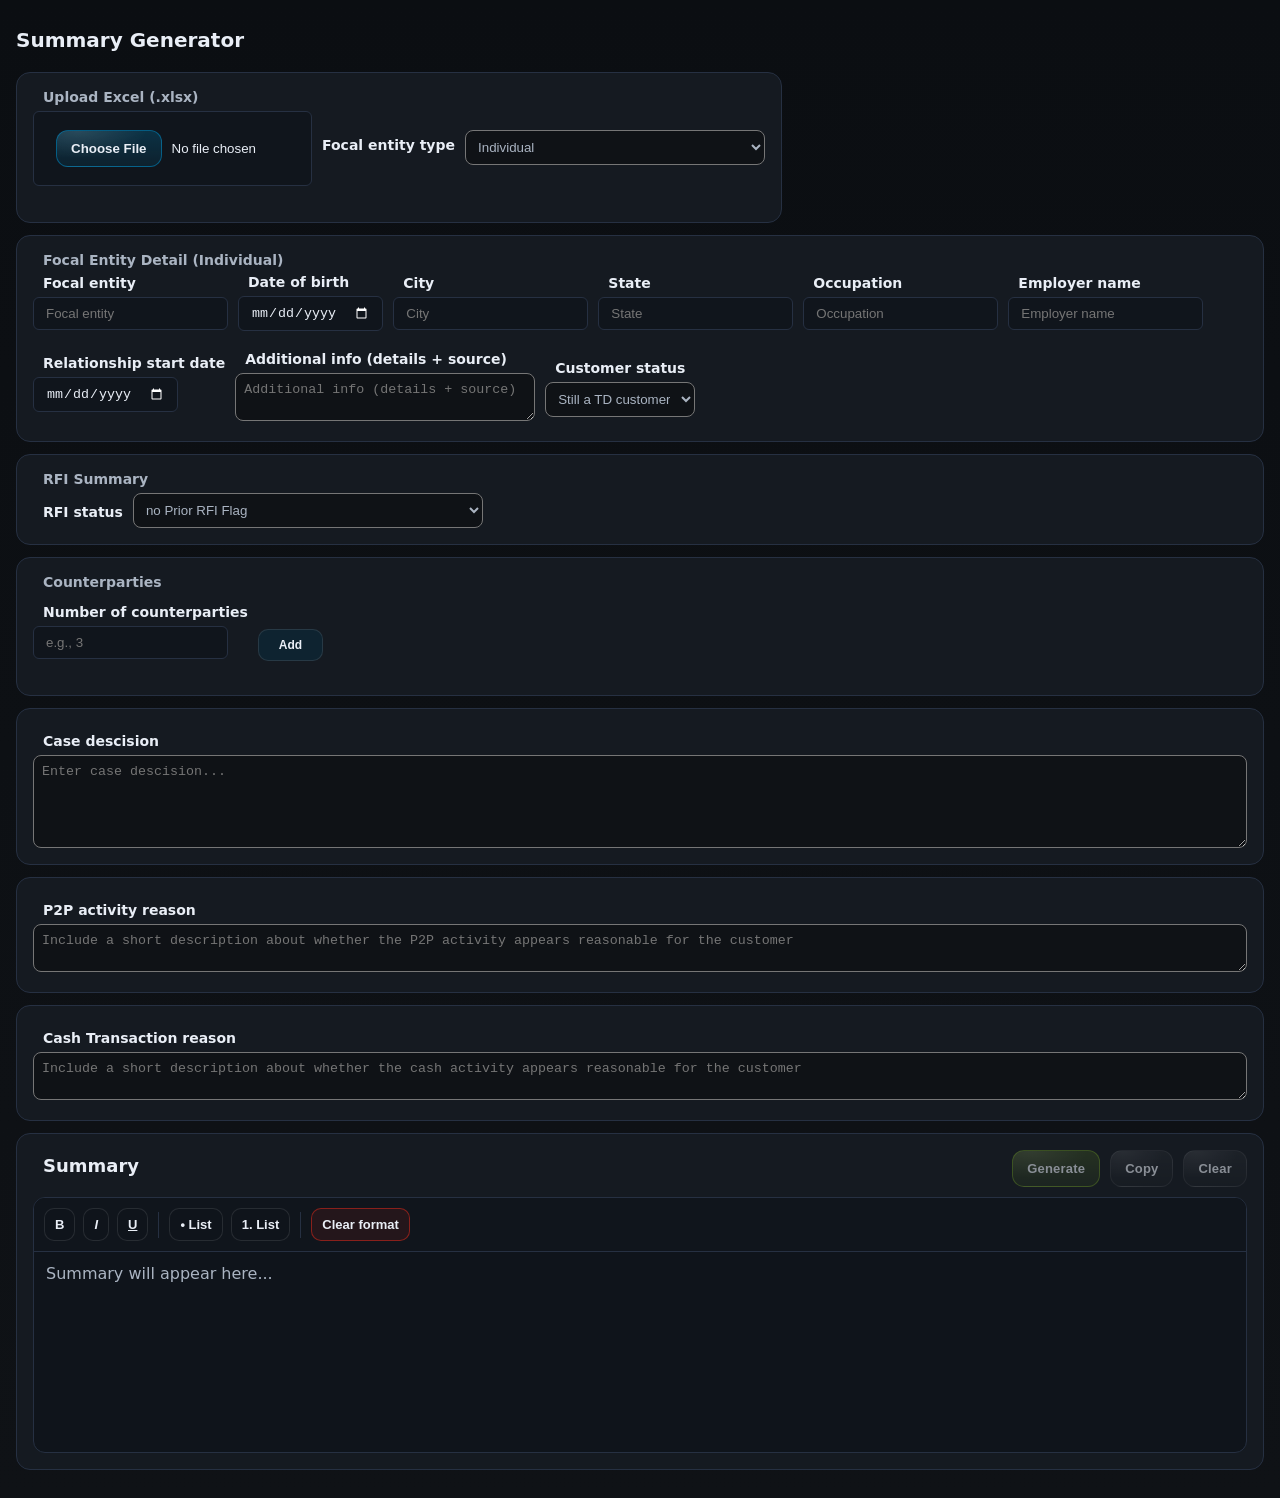
<file: index.html>
<!doctype html>
<html lang="en">
  <head>
    <meta charset="utf-8" />
    <meta name="viewport" content="width=device-width,initial-scale=1" />
    <title>Transactions Summarizer</title>
    <link rel="stylesheet" href="styles.css" />
  </head>
  <body>
    <main class="app">
      <header class="head">
        <h1>Summary Generator</h1>
      </header>
      <section class="card" style="width: fit-content; display: flex">
        <div>
          <label class="label">Upload Excel (.xlsx)</label
          ><input id="file" type="file" accept=".xlsx,.xlsm,.xlsb,.xls" />
          <div id="status" class="status" aria-live="polite"></div>
        </div>
        <div class="flex">
          <label class="label" for="focalType">Focal entity type</label>
          <select id="focalType" style="width: 300px">
            <option value="individual" selected>Individual</option>
            <option value="entity">Entity</option>
          </select>
        </div>
      </section>

      <section class="card" id="focal-individual-form">
        <div class="row">
          <div>
            <label class="label">Focal Entity Detail (Individual)</label>
          </div>
        </div>
        <div class="flex">
          <div>
            <label class="label" for="ind_focalName">Focal entity</label>
            <input id="ind_focalName" type="text" placeholder="Focal entity" />
          </div>
          <div>
            <label class="label" for="ind_dob">Date of birth</label>
            <input id="ind_dob" type="date" placeholder="Date of birth" />
          </div>
          <div>
            <label class="label" for="ind_city">City</label>
            <input id="ind_city" type="text" placeholder="City" />
          </div>
          <div>
            <label class="label" for="ind_state">State</label>
            <input id="ind_state" type="text" placeholder="State" />
          </div>
          <div>
            <label class="label" for="ind_occupation">Occupation</label>
            <input id="ind_occupation" type="text" placeholder="Occupation" />
          </div>
          <div>
            <label class="label" for="ind_employer">Employer name</label>
            <input id="ind_employer" type="text" placeholder="Employer name" />
          </div>
          <div>
            <label class="label" for="ind_relationshipStart"
              >Relationship start date</label
            >
            <input
              id="ind_relationshipStart"
              type="date"
              placeholder="Relationship start date"
            />
          </div>
          <div>
            <label class="label" for="ind_addlInfo"
              >Additional info (details + source)</label
            >
            <textarea
              id="ind_addlInfo"
              type="text"
              placeholder="Additional info (details + source)"
            ></textarea>
          </div>
          <div>
            <label class="label" for="ind_customerStatus"
              >Customer status</label
            >
            <select id="ind_customerStatus">
              <option value="active" selected>Still a TD customer</option>
              <option value="inactive">No longer a TD customer</option>
            </select>
          </div>
          <div class="row">
            <div id="ind_inactive_fields">
              <div>
                <label class="label" for="ind_endDate"
                  >No longer customer as of (date)</label
                >
                <input
                  id="ind_endDate"
                  type="date"
                  placeholder="No longer customer as of (date)"
                />
              </div>

              <div>
                <label class="label" for="ind_reason"
                  >Reason for no longer being a customer</label
                >
                <input
                  id="ind_reason"
                  type="text"
                  placeholder="Reason for no longer being a customer"
                />
              </div>
            </div>
          </div>
        </div>
      </section>
      <section class="card hidden" id="focal-entity-form">
        <div class="row">
          <div><label class="label">Focal Entity Detail (Entity)</label></div>
        </div>
        <div class="flex">
          <div>
            <label class="label" for="ent_focalName">Focal entity</label>
            <input id="ent_focalName" type="text" placeholder="Focal entity" />
          </div>
          <div>
            <label class="label" for="ent_incorpDate"
              >Date of incorporation</label
            >
            <input
              id="ent_incorpDate"
              type="date"
              placeholder="Date of incorporation"
            />
          </div>
          <div>
            <label class="label" for="ent_city">City</label>
            <input id="ent_city" type="text" placeholder="City" />
          </div>
          <div>
            <label class="label" for="ent_state">State</label>
            <input id="ent_state" type="text" placeholder="State" />
          </div>
          <div>
            <label class="label" for="ent_relationshipStart"
              >Relationship start date</label
            >
            <input
              id="ent_relationshipStart"
              type="date"
              placeholder="Relationship start date"
            />
          </div>
          <div>
            <label class="label" for="ent_natureBusiness"
              >Nature of business</label
            >
            <input
              id="ent_natureBusiness"
              type="text"
              placeholder="Nature of business"
            />
          </div>
          <div>
            <label class="label" for="ent_naics">NAICS code</label>
            <input id="ent_naics" type="text" placeholder="NAICS code" />
          </div>
          <div>
            <label class="label" for="ent_addlInfo"
              >Additional info (details + source)</label
            >
            <input
              id="ent_addlInfo"
              type="text"
              placeholder="Additional info (details + source)"
            />
          </div>
          <div>
            <label class="label" for="ent_relatedParty">Related party</label>
            <input
              id="ent_relatedParty"
              type="text"
              placeholder="Related party"
            />
          </div>
          <div>
            <label class="label" for="ent_reason"
              >Reason for no longer being a customer</label
            >
            <input
              id="ent_reason"
              type="text"
              placeholder="Reason for no longer being a customer"
            />
          </div>
        </div>
      </section>
      <section class="card">
        <div class="row">
          <div>
            <label class="label">RFI Summary</label>
            <div class="flex">
              <label class="label" for="rfi_status" style="margin-top: 8px"
                >RFI status</label
              >
              <select id="rfi_status">
                <option value="no_prior_rfi_flag" selected>
                  no Prior RFI Flag
                </option>
                <option value="prior_rfi_flag_present">
                  If Prior RFI Flag is present
                </option>
                <option value="lookback_submitted_no_response">
                  If Lookback RFI submitted, but no response received
                </option>
                <option value="lookback_submitted_response_received">
                  If Lookback RFI submitted, and Response Received
                </option>
              </select>
            </div>
          </div>
        </div>
        <div
          id="rfi_fields_prior"
          class="rfi-fields hidden"
          style="margin-top: 10px"
        >
          <div class="flex">
            <div>
              <label class="label" for="rfi_count">RFI count</label>
              <input
                id="rfi_count"
                type="number"
                min="0"
                step="1"
                placeholder="e.g., 2"
              />
            </div>
            <div>
              <label class="label" for="rfi_submitted_date"
                >RFI submitted date</label
              >
              <input id="rfi_submitted_date" type="date" />
            </div>
            <div>
              <label class="label" for="rfi_questions_summary"
                >Summary of questions</label
              >
              <textarea
                id="rfi_questions_summary"
                rows="3"
                placeholder="Summary of questions"
              ></textarea>
            </div>
            <div>
              <label class="label" for="rfi_response_detail"
                >RFI response detail</label
              >
              <textarea
                id="rfi_response_detail"
                rows="3"
                placeholder="Enter response details"
              ></textarea>
            </div>
          </div>
        </div>
        <div
          id="rfi_fields_lookback_noresp"
          class="rfi-fields hidden"
          style="margin-top: 10px"
        >
          <div class="flex">
            <div>
              <label class="label" for="rfi_lookback_submitted_date"
                >Date submitted</label
              >
              <input id="rfi_lookback_submitted_date" type="date" />
            </div>
            <div>
              <label class="label" for="rfi_lookback_purpose"
                >Purpose for RFI</label
              >
              <textarea
                id="rfi_lookback_purpose"
                rows="3"
                placeholder="Purpose for RFI"
              ></textarea>
            </div>
            <div>
              <label class="label" for="rfi_todays_date">Today's date</label>
              <input id="rfi_todays_date" type="date" />
            </div>
          </div>
        </div>

        <div
          id="rfi_fields_lookback_resp"
          class="rfi-fields hidden"
          style="margin-top: 10px"
        >
          <div class="flex">
            <div>
              <label class="label" for="rfi_response_summary"
                >Summary of RFI response</label
              >
              <textarea
                id="rfi_response_summary"
                rows="3"
                placeholder="Summarize the response"
              ></textarea>
            </div>
          </div>
        </div>
      </section>
      <!-- <section class="card">
        <div class="row">
          <div>
            <label class="label">Analyst Comments</label>
          </div>
        </div>

        <div class="rte">
          <div class="rteToolbar" role="toolbar" aria-label="Analysis toolbar">
            <button
              class="iconBtn"
              type="button"
              data-target="analysisEditor"
              data-cmd="bold"
            >
              <b>B</b>
            </button>
            <button
              class="iconBtn"
              type="button"
              data-target="analysisEditor"
              data-cmd="italic"
            >
              <i>I</i>
            </button>
            <button
              class="iconBtn"
              type="button"
              data-target="analysisEditor"
              data-cmd="underline"
            >
              <u>U</u>
            </button>
            <span class="sep"></span>
            <button
              class="iconBtn"
              type="button"
              data-target="analysisEditor"
              data-cmd="insertUnorderedList"
            >
              • List
            </button>
            <button
              class="iconBtn"
              type="button"
              data-target="analysisEditor"
              data-cmd="insertOrderedList"
            >
              1. List
            </button>
            <span class="sep"></span>
            <button
              class="iconBtn"
              type="button"
              data-target="analysisEditor"
              data-cmd="undo"
            >
              Undo
            </button>
            <button
              class="iconBtn"
              type="button"
              data-target="analysisEditor"
              data-cmd="redo"
            >
              Redo
            </button>
            <span class="sep"></span>
            <button
              class="iconBtn danger"
              type="button"
              data-target="analysisEditor"
              data-action="clearFormat"
            >
              Clear format
            </button>
          </div>

          <div
            id="analysisEditor"
            class="rteEditor placeholder"
            contenteditable="true"
            spellcheck="true"
            data-placeholder="Write your analysis points here..."
          ></div>
        </div>
      </section> -->
      <section class="card" id="counterparty-card">
        <div class="row" style="width: 100%; display: block">
          <div>
            <label class="label">Counterparties</label>
            <div class="flex" style="gap: 10px; align-items: center">
              <div>
                <label
                  class="label"
                  for="counterparty_count"
                  style="margin-top: 8px"
                  >Number of counterparties</label
                >
                <input
                  id="counterparty_count"
                  type="number"
                  min="0"
                  step="1"
                  placeholder="e.g., 3"
                />
              </div>

              <button id="counterparty_add_btn" type="button">Add</button>
            </div>
          </div>
          <div class="flex" style="width: 100%">
            <div id="counterparty_fields" style="margin-top: 10px"></div>
          </div>
        </div>
      </section>
      <section class="card" id="">
        <div class="row" style="width: 100%; display: block">
          <div>
            <!-- <label class="label">Case descision</label> -->
         <div class="flex" style="gap: 0px; align-items: center; width: 100%;">
          <label
                  class="label"
                  for="caseDecision"
                  style="margin-top: 8px"
                  >Case descision</label>
        <textarea
          id="caseDecision"
          name="caseDecision"
          rows="5"
          style="width: 100%;"
          placeholder="Enter case descision..."
        ></textarea>
      </div>
          </div>
        </div>
      </section>
      <section class="card" id="p2p-card">
        <div class="row" style="width: 100%; display: block">
          <div>
            <!-- <label class="label">P2P Transaction Analysis:</label> -->
            <div class="flex" style="gap: 10px; align-items: center; width: 100%;">
              <div   style="width: 100%;">
                <label
                  class="label"
                  for="p2p_desc"
                  style="margin-top: 8px"
                  >P2P activity reason</label>
                <textarea
                style="width: 100%;"
                  id="p2p_desc"
                  type="text"
                  placeholder="Include a short description about whether the P2P activity appears reasonable for the customer"
                ></textarea>
            </div>
          </div>
        </div>
      </section>
<section class="card" id="cash-card">
        <div class="row" style="width: 100%; display: block">
          <!-- <div> -->
            <!-- <label class="label">P2P Transaction Analysis:</label> -->
            <div class="flex" style="gap: 10px; align-items: center; width: 100%;">
              <div   style="width: 100%;">
                <label
                  class="label"
                  for="cash_desc"
                  style="margin-top: 8px"
                  >Cash Transaction reason</label>
                <textarea
                style="width: 100%;"
                  id="cash_desc"
                  type="text"
                  placeholder="Include a short description about whether the cash activity appears reasonable for the customer"
                ></textarea>
            </div>
          </div>
        </div>
      </section>

      <section class="card">
        <div class="row">
          <div>
            <label class="label" id="summary">Summary </label>
          </div>
          <div class="rowBtns">
            <button id="btnGenerate" class="btn primary" disabled>
              Generate
            </button>
            <button id="btnCopy" class="btn" disabled>Copy</button>
            <button id="btnClear" class="btn" disabled>Clear</button>
          </div>
        </div>

        <div class="rte">
          <div class="rteToolbar" role="toolbar" aria-label="Summary toolbar">
            <button
              class="iconBtn"
              type="button"
              data-target="summaryEditor"
              data-cmd="bold"
            >
              <b>B</b>
            </button>
            <button
              class="iconBtn"
              type="button"
              data-target="summaryEditor"
              data-cmd="italic"
            >
              <i>I</i>
            </button>
            <button
              class="iconBtn"
              type="button"
              data-target="summaryEditor"
              data-cmd="underline"
            >
              <u>U</u>
            </button>
            <span class="sep"></span>
            <button
              class="iconBtn"
              type="button"
              data-target="summaryEditor"
              data-cmd="insertUnorderedList"
            >
              • List
            </button>
            <button
              class="iconBtn"
              type="button"
              data-target="summaryEditor"
              data-cmd="insertOrderedList"
            >
              1. List
            </button>
            <span class="sep"></span>
            <button
              class="iconBtn danger"
              type="button"
              data-target="summaryEditor"
              data-action="clearFormat"
            >
              Clear format
            </button>
          </div>

          <div
            id="summaryEditor"
            class="rteEditor placeholder"
            contenteditable="true"
            spellcheck="true"
            data-placeholder="Summary will appear here..."
          ></div>
        </div>
      </section>
    </main>

    <script src="https://cdn.sheetjs.com/xlsx-latest/package/dist/xlsx.full.min.js"></script>
    <script src="script.js"></script>
  </body>
</html>
</file>
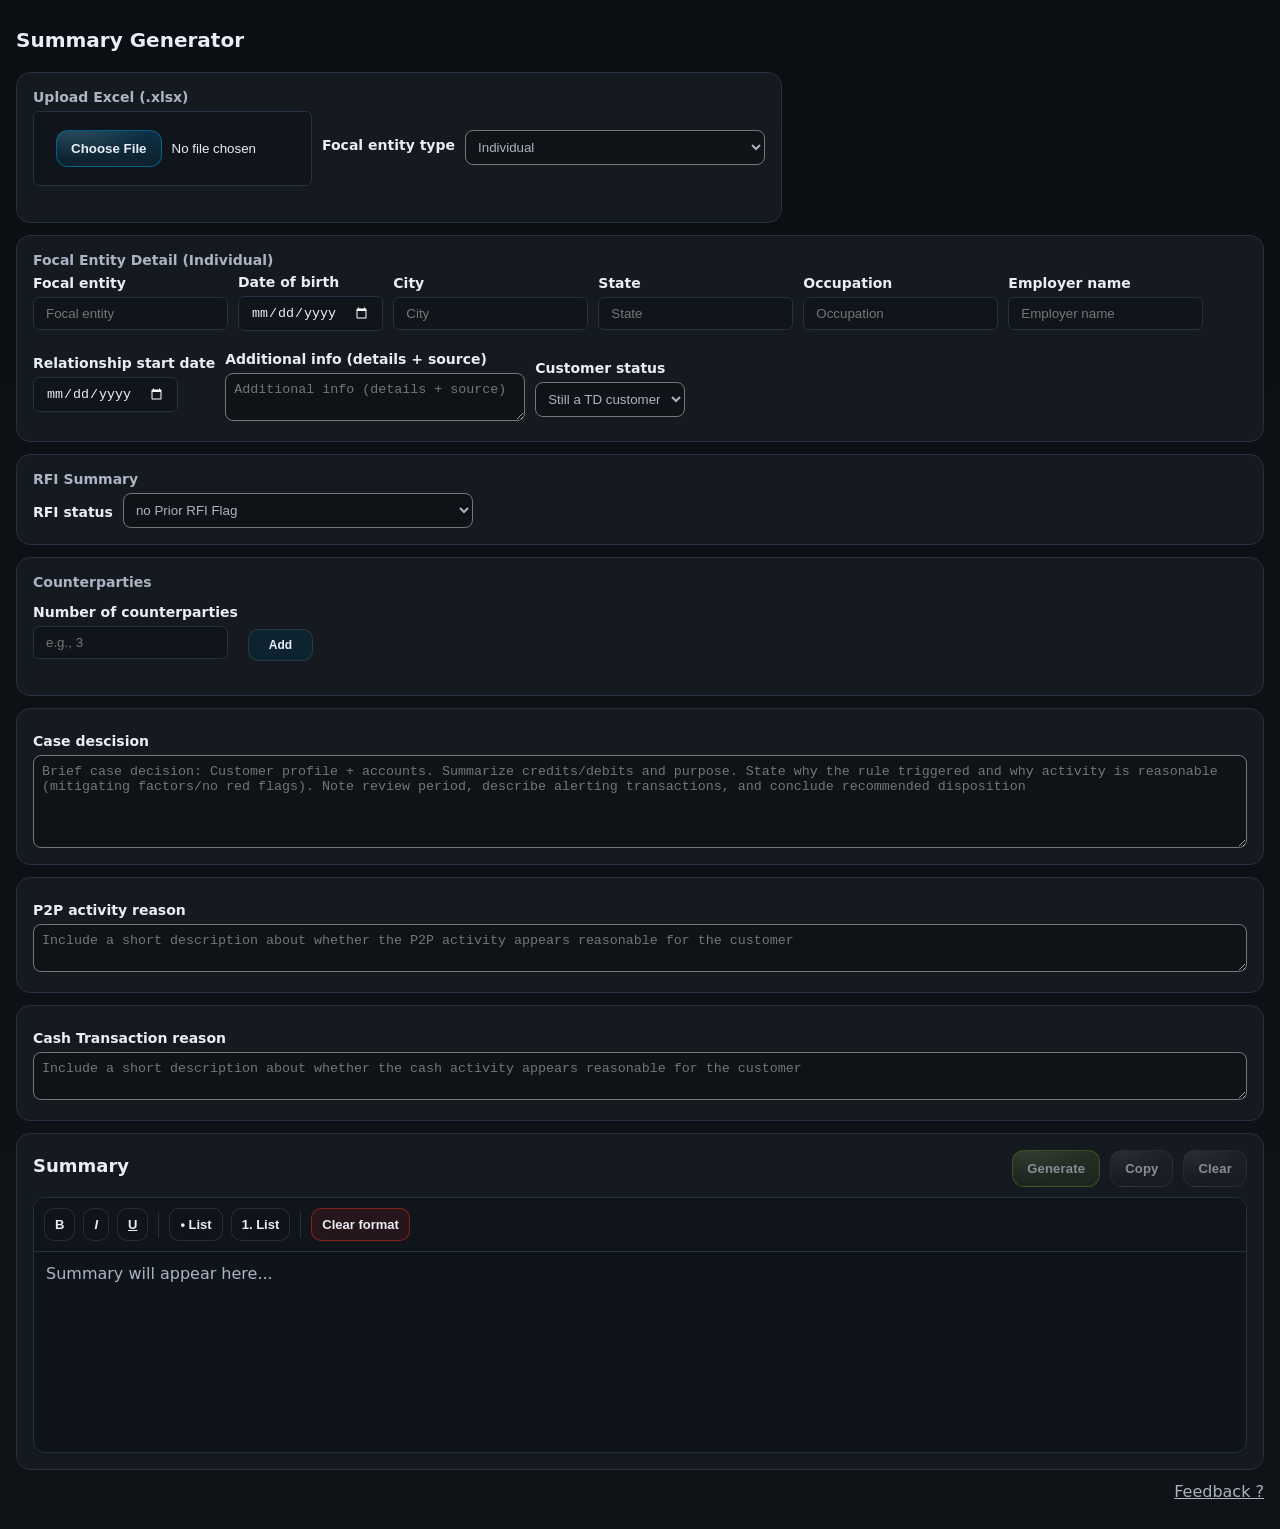
<file: summary.html>
<!doctype html>
<html lang="en">

<head>
  <meta charset="utf-8" />
  <meta name="viewport" content="width=device-width,initial-scale=1" />
  <title>Transactions Summarizer</title>
  <style>
    :root {
      --bg: #0f1216;
      --card: #151a21;
      --text: #e9eef6;
      --muted: #aab4c2;
      --line: #263042;
      --primary: #86bc25;
      --blue: #007cb0;
      --danger: #da291c;
    }

    * {
      box-sizing: border-box;
    }

    body {
      margin: 0;
      font-family:
        system-ui,
        -apple-system,
        Segoe UI,
        Roboto,
        Arial,
        sans-serif;
      background: linear-gradient(180deg, #0b0e12, var(--bg));
      color: var(--text);
    }

    .app {
      max-width: 100%;
      margin: 28px auto;
      padding: 0 16px;
    }

    .head {
      margin-bottom: 14px;
      display: flex;
      justify-content: space-between;
    }

    h1 {
      margin: 0 0 6px;
      font-size: 20px;
    }

    .sub {
      margin: 0;
      color: var(--muted);
      font-size: 13px;
    }

    .card {
      background: var(--card);
      border: 1px solid var(--line);
      border-radius: 14px;
      padding: 16px;
      margin: 12px 0;
    }

    .label {
      display: block;
      font-size: 14px;
      color: var(--muted);
      font-weight: 600;
      margin-bottom: 6px;
    }

    #summary {
      color: (var(--text));
      font-size: 18px;
      font-weight: 600;
    }

    .hint {
      font-size: 12px;
      color: var(--muted);
      margin-top: 6px;
    }

    .status {
      margin-top: 10px;
      font-size: 12px;
      color: var(--muted);
    }

    .status.ok {
      color: #cfe8b3;
    }

    .status.bad {
      color: #ffb3ad;
    }

    .row {
      display: flex;
      gap: 12px;
      justify-content: space-between;
      align-items: center;
      flex-wrap: wrap;
    }

    .rowBtns {
      display: flex;
      gap: 10px;
      align-items: center;
      flex-wrap: wrap;
    }

    input {
      background-color: #10151c;
      padding: 8px 12px;
      border-radius: 6px;
      border: 1px solid var(--line);
      color: var(--text);
      margin-bottom: 10px;
    }

    input:focus {
      background-color: #10151c;
      padding: 8px 12px;
      border-radius: 6px;
      border: 1px solid var(--line);
      color: var(--text);
    }

    .btn {
      appearance: none;
      border: 1px solid rgba(255, 255, 255, 0.1);
      background:
        radial-gradient(120% 140% at 20% 0%,
          rgba(255, 255, 255, 0.1),
          transparent 55%),
        linear-gradient(180deg,
          rgba(255, 255, 255, 0.06),
          rgba(255, 255, 255, 0.02));
      color: var(--text);
      padding: 10px 14px;
      border-radius: 12px;
      cursor: pointer;
      font-weight: 750;
      font-size: 13px;
      letter-spacing: 0.2px;
      box-shadow: 0 10px 24px rgba(0, 0, 0, 0.28);
      transition:
        transform 0.12s ease,
        box-shadow 0.18s ease,
        border-color 0.18s ease;
    }

    .btn:hover:not(:disabled) {
      border-color: rgba(255, 255, 255, 0.22);
      box-shadow: 0 14px 34px rgba(0, 0, 0, 0.34);
      transform: translateY(-1px);
    }

    .btn:active:not(:disabled) {
      transform: translateY(0px);
    }

    .btn:disabled {
      opacity: 0.55;
      cursor: not-allowed;
      box-shadow: none;
    }

    .btn.primary {
      border-color: rgba(134, 188, 37, 0.55);
      background:
        radial-gradient(120% 140% at 20% 0%,
          rgba(255, 255, 255, 0.12),
          transparent 55%),
        linear-gradient(180deg, rgba(134, 188, 37, 0.26), rgba(134, 188, 37, 0.12));
    }

    .btn.primary:hover:not(:disabled) {
      border-color: rgba(134, 188, 37, 0.85);
      box-shadow:
        0 14px 34px rgba(0, 0, 0, 0.34),
        0 0 0 6px rgba(134, 188, 37, 0.14);
    }

    /* Nice file button */
    input[type="file"]::file-selector-button {
      appearance: none;
      border: 1px solid rgba(0, 124, 176, 0.65);
      background:
        radial-gradient(120% 140% at 20% 0%,
          rgba(255, 255, 255, 0.12),
          transparent 55%),
        linear-gradient(180deg, rgba(0, 124, 176, 0.28), rgba(0, 124, 176, 0.12));
      color: var(--text);
      padding: 10px 14px;
      border-radius: 12px;
      cursor: pointer;
      font-weight: 750;
      margin: 10px;
      transition:
        transform 0.12s ease,
        box-shadow 0.18s ease,
        border-color 0.18s ease;
    }

    input[type="file"]::file-selector-button:hover {
      border-color: rgba(0, 124, 176, 0.95);
      box-shadow:
        0 12px 28px rgba(0, 0, 0, 0.3),
        0 0 0 6px rgba(0, 124, 176, 0.14);
      transform: translateY(-1px);
    }

    /* Rich text editor */
    .rte {
      border: 1px solid var(--line);
      border-radius: 12px;
      overflow: hidden;
      background: #0f141b;
      margin-top: 10px;
    }

    .rteToolbar {
      display: flex;
      flex-wrap: wrap;
      gap: 8px;
      align-items: center;
      padding: 10px;
      border-bottom: 1px solid var(--line);
      background: #10151c;
    }

    .iconBtn {
      border: 1px solid rgba(255, 255, 255, 0.1);
      background: #0f141b;
      color: var(--text);
      padding: 8px 10px;
      border-radius: 10px;
      cursor: pointer;
      font-weight: 800;
      font-size: 13px;
    }

    .iconBtn:hover {
      border-color: rgba(255, 255, 255, 0.22);
    }

    .iconBtn:active {
      transform: translateY(1px);
    }

    .iconBtn.danger {
      border-color: rgba(218, 41, 28, 0.55);
      background: rgba(218, 41, 28, 0.1);
    }

    .sep {
      width: 1px;
      height: 26px;
      background: var(--line);
      margin: 0 2px;
    }

    #analysisEditor {
      min-height: 100px;
    }

    .rteEditor {
      min-height: 200px;
      padding: 12px;
      outline: none;
      color: var(--text);
    }

    .rteEditor.placeholder:empty:before {
      content: attr(data-placeholder);
      color: var(--muted);
    }

    .flex {
      display: flex;
      align-items: center;
      gap: 10px;
      flex-wrap: wrap;
    }

    .flex .label {
      font-size: 14px;
      color: var(--text);
    }

    .flex select {
      background-color: var(--bg);
      border-radius: 8px;
      color: var(--muted);
      padding: 8px;
      width: 150px;
    }

    .hidden {
      display: none;
    }

    ::-webkit-calendar-picker-indicator {
      filter: invert(1);
      opacity: 1;
    }

    #rfi_status {
      width: 350px;
    }

    textarea {
      background-color: var(--bg);
      border-radius: 8px;
      color: var(--muted);
      padding: 8px;
      min-width: 300px;
    }

    #counterparty_fields {
      gap: 12px;
      width: 100%;
      align-items: start;
      margin-top: 10px;
    }

    .cpcard {
      display: flex;
      gap: 20px;
      background: var(--bg);
      border: 1px solid var(--line);
      border-radius: 14px;
      align-items: center;
      padding: 16px;
      margin: 12px 0;
    }

    .cp-card {
      border: 1px solid #ddd;
      border-radius: 8px;
      padding: 12px;
      display: grid;
      grid-template-columns: repeat(auto-fit, minmax(320px, 1fr));
    }

    .cp-card label {
      display: block;
      margin-top: 10px;
    }

    .cp-card input {
      width: 100%;
    }

    #counterparty_add_btn {
      border: 1px solid rgba(255, 255, 255, 0.1);
      background: #0e2330;
      color: var(--text);
      padding: 8px 20px;
      border-radius: 10px;
      cursor: pointer;
      font-weight: 800;
      font-size: 12px;
      margin-top: 24px;
    }

    #feedbackLink {
      color: var(--muted);
      text-align: right;
      width: 100%;
    }
  </style>
</head>

<body>
  <main class="app">
    <header class="head">
      <h1>Summary Generator</h1>
    </header>
    <section class="card" style="width: fit-content; display: flex">
      <div>
        <label class="label">Upload Excel (.xlsx)</label><input id="file" type="file" accept=".xlsx,.xlsm,.xlsb,.xls" />
        <div id="status" class="status" aria-live="polite"></div>
      </div>
      <div class="flex" style="margin-left: 10px;">
        <label class="label" for="focalType">Focal entity type</label>
        <select id="focalType" style="width: 300px">
          <option value="individual" selected>Individual</option>
          <option value="entity">Entity</option>
        </select>
      </div>
    </section>
    <section class="card" id="focal-individual-form">
      <div class="row">
        <div>
          <label class="label">Focal Entity Detail (Individual)</label>
        </div>
      </div>
      <div class="flex">
        <div>
          <label class="label" for="ind_focalName">Focal entity</label>
          <input id="ind_focalName" type="text" placeholder="Focal entity" />
        </div>
        <div>
          <label class="label" for="ind_dob">Date of birth</label>
          <input id="ind_dob" type="date" placeholder="Date of birth" />
        </div>
        <div>
          <label class="label" for="ind_city">City</label>
          <input id="ind_city" type="text" placeholder="City" />
        </div>
        <div>
          <label class="label" for="ind_state">State</label>
          <input id="ind_state" type="text" placeholder="State" />
        </div>
        <div>
          <label class="label" for="ind_occupation">Occupation</label>
          <input id="ind_occupation" type="text" placeholder="Occupation" />
        </div>
        <div>
          <label class="label" for="ind_employer">Employer name</label>
          <input id="ind_employer" type="text" placeholder="Employer name" />
        </div>
        <div>
          <label class="label" for="ind_relationshipStart">Relationship start date</label>
          <input id="ind_relationshipStart" type="date" placeholder="Relationship start date" />
        </div>
        <div>
          <label class="label" for="ind_addlInfo">Additional info (details + source)</label>
          <textarea id="ind_addlInfo" type="text" placeholder="Additional info (details + source)"></textarea>
        </div>
        <div>
          <label class="label" for="ind_customerStatus">Customer status</label>
          <select id="ind_customerStatus">
            <option value="active" selected>Still a TD customer</option>
            <option value="inactive">No longer a TD customer</option>
          </select>
        </div>
        <div class="row">
          <div id="ind_inactive_fields">
            <div>
              <label class="label" for="ind_endDate">No longer customer as of (date)</label>
              <input id="ind_endDate" type="date" placeholder="No longer customer as of (date)" />
            </div>

            <div>
              <label class="label" for="ind_reason">Reason for no longer being a customer</label>
              <input id="ind_reason" type="text" placeholder="Reason for no longer being a customer" />
            </div>
          </div>
        </div>
      </div>
    </section>
    <section class="card hidden" id="focal-entity-form">
      <div class="row">
        <div><label class="label">Focal Entity Detail (Entity)</label></div>
      </div>
      <div class="flex">
        <div>
          <label class="label" for="ent_focalName">Focal entity</label>
          <input id="ent_focalName" type="text" placeholder="Focal entity" />
        </div>
        <div>
          <label class="label" for="ent_incorpDate">Date of incorporation</label>
          <input id="ent_incorpDate" type="date" placeholder="Date of incorporation" />
        </div>
        <div>
          <label class="label" for="ent_city">City</label>
          <input id="ent_city" type="text" placeholder="City" />
        </div>
        <div>
          <label class="label" for="ent_state">State</label>
          <input id="ent_state" type="text" placeholder="State" />
        </div>
        <div>
          <label class="label" for="ent_relationshipStart">Relationship start date</label>
          <input id="ent_relationshipStart" type="date" placeholder="Relationship start date" />
        </div>
        <div>
          <label class="label" for="ent_natureBusiness">Nature of business</label>
          <input id="ent_natureBusiness" type="text" placeholder="Nature of business" />
        </div>
        <div>
          <label class="label" for="ent_naics">NAICS code</label>
          <input id="ent_naics" type="text" placeholder="NAICS code" />
        </div>
        <div>
          <label class="label" for="ent_addlInfo">Additional info (details + source)</label>
          <input id="ent_addlInfo" type="text" placeholder="Additional info (details + source)" />
        </div>
        <div>
          <label class="label" for="ent_relatedParty">Related party</label>
          <input id="ent_relatedParty" type="text" placeholder="Related party" />
        </div>
        <div>
          <label class="label" for="ent_reason">Reason for no longer being a customer</label>
          <input id="ent_reason" type="text" placeholder="Reason for no longer being a customer" />
        </div>
      </div>
    </section>
    <section class="card">
      <div class="row">
        <div>
          <label class="label">RFI Summary</label>
          <div class="flex">
            <label class="label" for="rfi_status" style="margin-top: 8px">RFI status</label>
            <select id="rfi_status">
              <option value="no_prior_rfi_flag" selected>
                no Prior RFI Flag
              </option>
              <option value="prior_rfi_flag_present">
                If Prior RFI Flag is present
              </option>
              <option value="lookback_submitted_no_response">
                If Lookback RFI submitted, but no response received
              </option>
              <option value="lookback_submitted_response_received">
                If Lookback RFI submitted, and Response Received
              </option>
            </select>
          </div>
        </div>
      </div>
      <div id="rfi_fields_prior" class="rfi-fields hidden" style="margin-top: 10px">
        <div class="flex">
          <div>
            <label class="label" for="rfi_count">RFI count</label>
            <input id="rfi_count" type="number" min="0" step="1" placeholder="e.g., 2" />
          </div>
          <div>
            <label class="label" for="rfi_submitted_date">RFI submitted date</label>
            <input id="rfi_submitted_date" type="date" />
          </div>
          <div>
            <label class="label" for="rfi_questions_summary">Summary of questions</label>
            <textarea id="rfi_questions_summary" rows="3" placeholder="Summary of questions"></textarea>
          </div>
          <div>
            <label class="label" for="rfi_response_detail">RFI response detail</label>
            <textarea id="rfi_response_detail" rows="3" placeholder="Enter response details"></textarea>
          </div>
        </div>
      </div>
      <div id="rfi_fields_lookback_noresp" class="rfi-fields hidden" style="margin-top: 10px">
        <div class="flex">
          <div>
            <label class="label" for="rfi_lookback_submitted_date">Date submitted</label>
            <input id="rfi_lookback_submitted_date" type="date" />
          </div>
          <div>
            <label class="label" for="rfi_lookback_purpose">Purpose for RFI</label>
            <textarea id="rfi_lookback_purpose" rows="3" placeholder="Purpose for RFI"></textarea>
          </div>
          <div>
            <label class="label" for="rfi_todays_date">Today's date</label>
            <input id="rfi_todays_date" type="date" />
          </div>
        </div>
      </div>

      <div id="rfi_fields_lookback_resp" class="rfi-fields hidden" style="margin-top: 10px">
        <div class="flex">
          <div>
            <label class="label" for="rfi_response_summary">Summary of RFI response</label>
            <textarea id="rfi_response_summary" rows="3" placeholder="Summarize the response"></textarea>
          </div>
        </div>
      </div>
    </section>

    <section class="card" id="counterparty-card">
      <div class="row" style="width: 100%; display: block">
        <div>
          <label class="label">Counterparties</label>
          <div class="flex" style="gap: 10px; align-items: center">
            <div>
              <label class="label" for="counterparty_count" style="margin-top: 8px">Number of counterparties</label>
              <input id="counterparty_count" type="number" min="0" step="1" placeholder="e.g., 3" />
            </div>

            <button id="counterparty_add_btn" type="button">Add</button>
          </div>
        </div>
        <div class="flex" style="width: 100%">
          <div id="counterparty_fields" style="margin-top: 10px"></div>
        </div>
      </div>
    </section>
    <section class="card" id="">
      <div class="row" style="width: 100%; display: block">
        <!-- <label class="label">Case descision</label> -->
        <div class="flex" style="gap: 0px; align-items: center; width: 100%;">
          <label class="label" for="caseDecision" style="margin-top: 8px">Case descision</label>
          <textarea id="caseDecision" name="caseDecision" rows="5" style="width: 100%;"
            placeholder="Brief case decision: Customer profile + accounts. Summarize credits/debits and purpose. State why the rule triggered and why activity is reasonable (mitigating factors/no red flags). Note review period, describe alerting transactions, and conclude recommended disposition"></textarea>
        </div>
      </div>
    </section>
    <section class="card" id="p2p-card">
      <div class="row" style="width: 100%; display: block">
        <div>
          <!-- <label class="label">P2P Transaction Analysis:</label> -->
          <div class="flex" style="gap: 10px; align-items: center; width: 100%;">
            <div style="width: 100%;">
              <label class="label" for="p2p_desc" style="margin-top: 8px">P2P activity reason</label>
              <textarea style="width: 100%;" id="p2p_desc" type="text"
                placeholder="Include a short description about whether the P2P activity appears reasonable for the customer"></textarea>
            </div>
          </div>
        </div>
    </section>
    <section class="card" id="cash-card">
      <div class="row" style="width: 100%; display: block">
        <!-- <div> -->
        <!-- <label class="label">P2P Transaction Analysis:</label> -->
        <div class="flex" style="gap: 10px; align-items: center; width: 100%;">
          <div style="width: 100%;">
            <label class="label" for="cash_desc" style="margin-top: 8px">Cash Transaction reason</label>
            <textarea style="width: 100%;" id="cash_desc" type="text"
              placeholder="Include a short description about whether the cash activity appears reasonable for the customer"></textarea>
          </div>
        </div>
      </div>
    </section>
    <section class="card">
      <div class="row">
        <div>
          <label class="label" id="summary">Summary </label>
        </div>
        <div class="rowBtns">
          <button id="btnGenerate" class="btn primary" disabled>
            Generate
          </button>
          <button id="btnCopy" class="btn" disabled>Copy</button>
          <button id="btnClear" class="btn" disabled>Clear</button>
        </div>
      </div>

      <div class="rte">
        <div class="rteToolbar" role="toolbar" aria-label="Summary toolbar">
          <button class="iconBtn" type="button" data-target="summaryEditor" data-cmd="bold">
            <b>B</b>
          </button>
          <button class="iconBtn" type="button" data-target="summaryEditor" data-cmd="italic">
            <i>I</i>
          </button>
          <button class="iconBtn" type="button" data-target="summaryEditor" data-cmd="underline">
            <u>U</u>
          </button>
          <span class="sep"></span>
          <button class="iconBtn" type="button" data-target="summaryEditor" data-cmd="insertUnorderedList">
            • List
          </button>
          <button class="iconBtn" type="button" data-target="summaryEditor" data-cmd="insertOrderedList">
            1. List
          </button>
          <span class="sep"></span>
          <button class="iconBtn danger" type="button" data-target="summaryEditor" data-action="clearFormat">
            Clear format
          </button>
        </div>

        <div id="summaryEditor" class="rteEditor placeholder" contenteditable="true" spellcheck="true"
          data-placeholder="Summary will appear here..."></div>
      </div>
    </section>
    <div class="flex">
      <a href="mailto:mazaruddin@deloitte.com?subject=Feedback"" id="feedbackLink">Feedback ?</a>
    </div>
  </main>

  <script src="https://cdn.sheetjs.com/xlsx-latest/package/dist/xlsx.full.min.js"></script>
  <script>
    (() => {
      const el = (id) => document.getElementById(id);
      const fileEl = el("file");
      const statusEl = el("status");
      const btnGenerate = el("btnGenerate");
      const btnCopy = el("btnCopy");
      const btnClear = el("btnClear");
      const summaryEditor = el("summaryEditor");
      const focalTypeEl = document.getElementById("focalType");
      const individualFormEl = document.getElementById("focal-individual-form");
      const entityFormEl = document.getElementById("focal-entity-form");
      let rows = [];

      // function for all the the transaction data points
      function TransactionDataPoints() {
        const totalAmount = calculateDebitCreditTotalsAndCounts(rows);
        const totalAmountp2p = calculateTotalsAndCountsByType(
          rows,
          "Transaction Type",
          "p2p",
        );
        const percentage = calculateP2PPercentOfTotals({
          totalDebit: totalAmount.debitTotal,
          p2pDebit: totalAmountp2p.debitTotal,
          totalCredit: totalAmount.creditTotal,
          p2pCredit: totalAmountp2p.creditTotal,
        });
        console.log(percentage, "red");
      }

      function calculateDebitCreditTotalsAndCounts(
        rows,
        {
          amountHeader = "AMOUNT",
          directionHeader = "CREDIT / DEBIT",
          // optional filter (e.g., headerName="TRANSACTION TYPE", type="Sales")
          filterHeader,
          filterValue,
          requireValidAmount = true,
        } = {},
      ) {
        if (!Array.isArray(rows)) throw new TypeError("rows must be an array");

        const normalize = (v) =>
          String(v ?? "")
            .trim()
            .toLowerCase();

        const findKey = (rows, targetHeader) => {
          const target = normalize(targetHeader);
          const keys = rows.flatMap((r) =>
            r && typeof r === "object" ? Object.keys(r) : [],
          );
          return keys.find((k) => normalize(k) === target) || targetHeader;
        };

        const amountKey = findKey(rows, amountHeader);
        const dirKey = findKey(rows, directionHeader);
        const filterKey = filterHeader ? findKey(rows, filterHeader) : null;

        const toNumber = (v) => {
          if (typeof v === "number") return v;
          if (typeof v !== "string") return NaN;
          const cleaned = v.replace(/[$,]/g, "").trim();
          return cleaned ? Number(cleaned) : NaN;
        };

        const toDir = (v) => {
          const d = normalize(v);
          if (d === "debit" || d === "dr") return "debit";
          if (d === "credit" || d === "cr") return "credit";
          return null;
        };

        let debitTotal = 0,
          creditTotal = 0,
          debitCount = 0,
          creditCount = 0;

        for (const row of rows) {
          if (filterKey && normalize(row?.[filterKey]) !== normalize(filterValue))
            continue;

          const dir = toDir(row?.[dirKey]);
          if (!dir) continue;

          const amt = toNumber(row?.[amountKey]);
          if (requireValidAmount && !Number.isFinite(amt)) continue;

          if (dir === "debit") {
            debitCount += 1;
            if (Number.isFinite(amt)) debitTotal += amt;
          } else {
            creditCount += 1;
            if (Number.isFinite(amt)) creditTotal += amt;
          }
        }

        return {
          debitTotal,
          creditTotal,
          // totalAmount: debitTotal + creditTotal,
          debitCount,
          creditCount,
          // totalCount: debitCount + creditCount,
        };
      }

      function calculateTotalsAndCountsByType(
        rows,
        headerName,
        type,
        { requireValidAmountForCount = false } = {},
      ) {
        if (!Array.isArray(rows)) throw new TypeError("rows must be an array");
        if (!headerName || !type) {
          return {
            debitTotal: 0,
            creditTotal: 0,
            total: 0,
            debitCount: 0,
            creditCount: 0,
            totalCount: 0,
          };
        }

        const normalize = (v) =>
          String(v ?? "")
            .trim()
            .toLowerCase();

        const findKey = (rows, targetHeader) => {
          const target = normalize(targetHeader);
          const keys = rows.flatMap((r) =>
            r && typeof r === "object" ? Object.keys(r) : [],
          );
          return keys.find((k) => normalize(k) === target) || targetHeader;
        };

        const typeKey = findKey(rows, headerName);
        const amountKey = findKey(rows, "AMOUNT");
        const creditDebitKey = findKey(rows, "CREDIT / DEBIT");

        const toNumber = (v) => {
          if (typeof v === "number") return v;
          if (typeof v !== "string") return NaN;
          const cleaned = v.replace(/[$,]/g, "").trim();
          return cleaned ? Number(cleaned) : NaN;
        };

        let debitTotal = 0,
          creditTotal = 0,
          debitCount = 0,
          creditCount = 0;

        for (const row of rows) {
          if (normalize(row?.[typeKey]) !== normalize(type)) continue;

          const direction = normalize(row?.[creditDebitKey]);
          const amount = toNumber(row?.[amountKey]);
          const hasValidAmount = Number.isFinite(amount);

          // counts
          if (!requireValidAmountForCount || hasValidAmount) {
            if (direction === "debit") debitCount += 1;
            else if (direction === "credit") creditCount += 1;
          }

          // totals (only when amount is valid)
          if (!hasValidAmount) continue;
          if (direction === "debit") debitTotal += amount;
          else if (direction === "credit") creditTotal += amount;
        }

        return {
          debitTotal,
          creditTotal,
          // total: debitTotal + creditTotal,
          debitCount,
          creditCount,
          // totalCount: debitCount + creditCount,
        };
      }

      function calculateP2PPercentOfTotals({
        totalDebit = 0,
        totalCredit = 0,
        p2pDebit = 0,
        p2pCredit = 0,
        decimals = 2,
      } = {}) {
        const toNum = (v) => (Number.isFinite(v) ? v : Number(v));
        const safe = (n) => (Number.isFinite(n) ? n : 0);

        totalDebit = safe(toNum(totalDebit));
        totalCredit = safe(toNum(totalCredit));
        p2pDebit = safe(toNum(p2pDebit));
        p2pCredit = safe(toNum(p2pCredit));

        const pct = (part, whole) =>
          whole === 0 ? 0 : Number(((part / whole) * 100).toFixed(decimals));

        return {
          p2pPctOfTotalDebit: pct(p2pDebit, totalDebit), // % of total debit from P2P
          p2pPctOfTotalCredit: pct(p2pCredit, totalCredit), // % of total credit from P2P
        };
      }
      const formatMMDDYYYY = (d) => {
        if (!(d instanceof Date) || Number.isNaN(d.getTime())) return null;
        const mm = String(d.getMonth() + 1).padStart(2, "0");
        const dd = String(d.getDate()).padStart(2, "0");
        const yyyy = d.getFullYear();
        return `${mm}/${dd}/${yyyy}`;
      };

      function calculatedateRange(rows, dateHeaderName) {
        if (!Array.isArray(rows)) throw new TypeError("rows must be an array");
        if (!dateHeaderName) return { start: null, end: null, key: null };

        const target = String(dateHeaderName).trim().toLowerCase();

        const keys = rows.flatMap((r) =>
          r && typeof r === "object" ? Object.keys(r) : [],
        );

        const key =
          keys.find((k) => String(k).trim().toLowerCase() === target) ||
          dateHeaderName;

        const toDate = (v) => {
          if (v instanceof Date) return Number.isNaN(v.getTime()) ? null : v;
          if (typeof v === "number") {
            const d = new Date(v);
            return Number.isNaN(d.getTime()) ? null : d;
          }
          if (typeof v !== "string") return null;

          const s = v.trim();
          if (!s) return null;

          // Strict MM/DD/YYYY only
          const m = s.match(/^(\d{2})\/(\d{2})\/(\d{4})$/);
          if (!m) return null;

          const mm = Number(m[1]);
          const dd = Number(m[2]);
          const yyyy = Number(m[3]);
          if (mm < 1 || mm > 12 || dd < 1 || dd > 31) return null;

          const d = new Date(yyyy, mm - 1, dd);

          // Reject rollover dates (e.g., 02/31 -> Mar 2)
          if (
            d.getFullYear() !== yyyy ||
            d.getMonth() !== mm - 1 ||
            d.getDate() !== dd
          )
            return null;

          return d;
        };

        let start = null;
        let end = null;

        for (const r of rows) {
          const d = toDate(r?.[key]);
          if (!d) continue;
          if (!start || d < start) start = d;
          if (!end || d > end) end = d;
        }

        return { start: formatMMDDYYYY(start), end: formatMMDDYYYY(end), key };
      }
      function setStatus(msg, kind = "") {
        statusEl.textContent = msg || "";
        statusEl.className = "status" + (kind ? ` ${kind}` : "");
      }
      function fmtMoney(n) {
        if (!Number.isFinite(n)) return "N/A";
        const sign = n < 0 ? "-" : "";
        const abs = Math.abs(n);
        return `${sign}${abs.toLocaleString(undefined, {
          minimumFractionDigits: 2,
          maximumFractionDigits: 2,
        })}`;
      }
      function normalize(s) {
        return String(s ?? "")
          .trim()
          .toLowerCase()
          .replace(/\s+/g, " ")
          .replace(/[^a-z0-9 ]/g, "");
      }

      function findSheetByName(wb, wantedName) {
        const wanted = normalize(wantedName);
        return (wb.SheetNames || []).find((n) => normalize(n) === wanted) || "";
      }
      function setFocalFormVisibility() {
        const type = focalTypeEl?.value || "individual";
        const isIndividual = type === "individual";

        individualFormEl.classList.toggle("hidden", !isIndividual);
        entityFormEl.classList.toggle("hidden", isIndividual);
      }
      function formatWithCommas(value) {
        const n =
          typeof value === "number"
            ? value
            : Number(String(value).replace(/,/g, ""));
        if (!Number.isFinite(n)) return "";
        return n.toLocaleString("en-US", { maximumFractionDigits: 0 });
      }
      function formatPercentWhole(value) {
        // accepts: 1.2455 (treated as 1.2455%), "1.2455%", "0.012455" (if you pass it, it will become 0%)
        const s = String(value ?? "").trim();
        const num = s.endsWith("%") ? Number(s.slice(0, -1)) : Number(s);
        if (!Number.isFinite(num)) return "";
        return `${Math.round(num)}%`;
      }
      function esc(s) {
        return String(s ?? "")
          .replaceAll("&", "&amp;")
          .replaceAll("<", "&lt;")
          .replaceAll(">", "&gt;")
          .replaceAll('"', "&quot;")
          .replaceAll("'", "&#39;");
      }

      function buildRfiSummary(focalEntityName) {
        const fe = (focalEntityName || "").trim() || "N/A";

        const status =
          document.getElementById("rfi_status")?.value || "no_prior_rfi_flag";
        const valOrNA = (id) =>
          (document.getElementById(id)?.value || "").trim() || "N/A";

        if (status === "no_prior_rfi_flag") {
          return `There are no prior RFIs identified for ${fe}.`;
        }

        if (status === "prior_rfi_flag_present") {
          const count = valOrNA("rfi_count");
          const submitted = valOrNA("rfi_submitted_date");
          const questions = valOrNA("rfi_questions_summary");
          const responseDate = valOrNA("rfi_questions_received_date");
          const responseDetails = valOrNA("rfi_response_detail");

          return `A total of ${count} prior RFIs were identified for ${fe}. An RFI was submitted by TD on ${submitted} to inquire about ${questions}. A response was received on ${responseDate}. The customer/branch stated: ${responseDetails}.`;
        }

        if (status === "lookback_submitted_no_response") {
          const submitted = valOrNA("rfi_lookback_submitted_date");
          const purpose = valOrNA("rfi_lookback_purpose");
          const today = valOrNA("rfi_todays_date");

          return `During the Lookback an RFI was submitted to TD on ${submitted} regarding ${purpose}. As of ${today}, no response has been received.`;
        }

        if (status === "lookback_submitted_response_received") {
          const submitted = valOrNA("rfi_lookback_resp_submitted_date");
          const purpose = valOrNA("rfi_lookback_resp_purpose");
          const received = valOrNA("rfi_lookback_r  esp_received_date");
          const summary = valOrNA("rfi_response_summary");

          return `During the Lookback, an RFI was submitted to TD on ${submitted} regarding ${purpose}. A response was received on ${received}, stating: ${summary}.`;
        }

        return "";
      }
      function wireCustomerStatusToggle() {
        const statusEl = document.getElementById("ind_customerStatus");
        const inactiveWrap = document.getElementById("ind_inactive_fields");
        const endDateEl = document.getElementById("ind_endDate");
        const reasonEl = document.getElementById("ind_reason");
        if (!statusEl || !inactiveWrap) return;

        const apply = () => {
          const isInactive = statusEl.value === "inactive";
          inactiveWrap.style.display = isInactive ? "" : "none";

          // Optional: clear values when hidden
          if (!isInactive) {
            if (endDateEl) endDateEl.value = "";
            if (reasonEl) reasonEl.value = "";
          }
        };

        statusEl.addEventListener("change", apply);
        apply(); // run once on load
      }
      function buildCounterpartySummary() {
        const count =
          Number.parseInt(
            document.getElementById("counterparty_count")?.value,
            10,
          ) || 0;

        const lines = [];

        for (let i = 1; i <= count; i++) {
          const name = document.getElementById(`cp_${i}_name`)?.value?.trim() || "";
          const reason =
            document.getElementById(`cp_${i}_reason`)?.value?.trim() || "";
          const addl = document.getElementById(`cp_${i}_addl`)?.value?.trim() || "";

          if (!name && !reason && !addl) continue;

          let s = `Counterparty ${name || `#${i}`} has been sampled`;
          if (reason) s += ` due to ${reason}`;
          s += `.`;
          if (addl) s += ` ${addl}.`;

          lines.push(s);
        }

        if (lines.length === 0) {
          return ["No Counterparty is selected for sampling."];
        }

        return lines;
      }

      function buildAnalystDisposition() {
        const name = valOrNA("ind_focalName");
        const occupation = valOrNA("ind_occupation");
        const employer = valOrNA("ind_employer");
        const caseDecision = valOrNA("caseDecision");
        return `
      
      <p>
      The Focal Entity, ${name}, is a ${occupation} at ${employer}. ${caseDecision}
      </p>

   
 
  `.trim();
      }
      function p2psummary() {
        const desc = valOrNA("p2p_desc");
        const descSafe = esc(
          desc ||
          "[Include a short description about whether the cash activity appears]",
        );
        const { start, end } = calculatedateRange(rows, "Transaction Date");
        const p2pval = calculateTotalsAndCountsByType(
          rows,
          "Transaction Type",
          "p2p",
        );
        const totalAmount = calculateDebitCreditTotalsAndCounts(rows);
        const percentage = calculateP2PPercentOfTotals({
          totalDebit: totalAmount.debitTotal,
          p2pDebit: p2pval.debitTotal,
          totalCredit: totalAmount.creditTotal,
          p2pCredit: p2pval.creditTotal,
        });
        return `
      <p>
      Between ${start} - ${end}, the Focal Entity received ${p2pval.creditCount} P2P transactions through one or more P2P applications such as Zelle, Venmo, Cash App totaling $${formatWithCommas(p2pval.creditTotal)} i.e ${formatPercentWhole(percentage.p2pPctOfTotalCredit)} of total credits and conducted ${p2pval.debitCount} through one or more P2P applications such as Zelle, Venmo, Cash App totaling $${formatWithCommas(p2pval.debitTotal)} i.e ${formatPercentWhole(percentage.p2pPctOfTotalDebit)} of total debits. ${descSafe}. 
      </p>

  `.trim();
      }
      function cashSummary() {
        const desc = valOrNA("cash_desc");
        const descSafe = esc(
          desc ||
          "[Include a short description about whether the cash activity appears]",
        );

        const { start, end } = calculatedateRange(rows, "Transaction Date");
        const cashVal = calculateTotalsAndCountsByType(
          rows,
          "Transaction Type",
          "cash",
        );
        const totalAmount = calculateDebitCreditTotalsAndCounts(rows);
        const percentage = calculateP2PPercentOfTotals({
          totalDebit: totalAmount.debitTotal,
          p2pDebit: cashVal.debitTotal,
          totalCredit: totalAmount.creditTotal,
          p2pCredit: cashVal.creditTotal,
        });
        return `
    <p>
      Between  ${start} - ${end}, the Focal Entity conducted ${cashVal.creditCount} cash deposits via [branch, ATM, armored car], at multiple locations, totaling $${formatWithCommas(cashVal.creditTotal)} i.e ${formatPercentWhole(percentage.p2pPctOfTotalCredit)} of total credits and conducted ${cashVal.debitCount} cash withdrawals via [branch, ATM, armored car], at multiple locations totaling $${formatWithCommas(cashVal.debitTotal)} i.e ${formatPercentWhole(percentage.p2pPctOfTotalDebit)}% of total debits. ${descSafe}.
    </p>
  `.trim();
      }

      function Conclusion() {
        return `
      
      <p>
      The review of transactional activity identified no suspicious patterns and therefore this case is recommended for closure.
      </p>

  `.trim();
      }

      function wireRfiStatusFields() {
        const statusEl = document.getElementById("rfi_status");
        const priorEl = document.getElementById("rfi_fields_prior");
        const noRespEl = document.getElementById("rfi_fields_lookback_noresp");
        const respEl = document.getElementById("rfi_fields_lookback_resp");
        const todaysEl = document.getElementById("rfi_todays_date");

        if (!statusEl || !priorEl || !noRespEl || !respEl) return;

        const setTodayIfEmpty = () => {
          if (!todaysEl) return;
          if (!todaysEl.value)
            todaysEl.value = new Date().toISOString().slice(0, 10);
        };

        const sync = () => {
          const v = statusEl.value;

          priorEl.classList.toggle("hidden", v !== "prior_rfi_flag_present");
          noRespEl.classList.toggle(
            "hidden",
            v !== "lookback_submitted_no_response",
          );
          respEl.classList.toggle(
            "hidden",
            v !== "lookback_submitted_response_received",
          );

          if (v === "lookback_submitted_no_response") setTodayIfEmpty();
        };

        statusEl.addEventListener("change", sync);
        sync();
      }
      function wireCounterpartyAddButton() {
        const countEl = document.getElementById("counterparty_count");
        const btnEl = document.getElementById("counterparty_add_btn");
        const wrapEl = document.getElementById("counterparty_fields");
        if (!countEl || !btnEl || !wrapEl) return;

        const build = () => {
          wrapEl.innerHTML = "";

          const count = Math.max(
            0,
            Math.min(100, Number.parseInt(countEl.value, 10) || 0),
          ); // cap at 100
          for (let i = 1; i <= count; i++) {
            const section = document.createElement("div");
            section.className = "cpcard";
            section.style.marginTop = "10px";
            section.style.padding = "10px";

            section.innerHTML = `
        <div class="row"><div><label class="label"> ${i}</label></div></div>

        <label class="label" for="cp_${i}_name">Counterparty name</label>
        <input id="cp_${i}_name" type="text" placeholder="Counterparty name" />

        <label class="label" for="cp_${i}_reason">Reason for sampled</label>
        <textarea id="cp_${i}_reason" type="text" placeholder="Reason for sampled"></textarea>

        <label class="label" for="cp_${i}_addl">Additional information</label>
        <textarea id="cp_${i}_addl"  placeholder="Additional information"></textarea>
      `;
            wrapEl.appendChild(section);
          }
        };

        btnEl.addEventListener("click", build);

        // Optional: press Enter in the number input to trigger Add
        countEl.addEventListener("keydown", (e) => {
          if (e.key === "Enter") build();
        });
      }

      async function copySummary() {
        const html = summaryEditor.innerHTML;
        const text = summaryEditor.innerText;
        if (!text.trim()) return;

        try {
          if (navigator.clipboard && window.ClipboardItem) {
            await navigator.clipboard.write([
              new ClipboardItem({
                "text/html": new Blob([html], { type: "text/html" }),
                "text/plain": new Blob([text], { type: "text/plain" }),
              }),
            ]);
          } else {
            await navigator.clipboard.writeText(text);
          }
          setStatus("Copied.", "ok");
        } catch {
          setStatus("Copy blocked—select and copy manually.", "bad");
        }
      }
      function buildIndividualFocalSummary({ valOrNA, valTrim }) {
        const name = valOrNA("ind_focalName");
        const dobRaw = valTrim("ind_dob");
        const yob =
          dobRaw && !Number.isNaN(new Date(dobRaw).getTime())
            ? String(new Date(dobRaw).getFullYear())
            : "N/A";

        const city = valOrNA("ind_city");
        const state = valOrNA("ind_state");
        const occupation = valOrNA("ind_occupation");
        const employer = valOrNA("ind_employer");
        const relStart = valOrNA("ind_relationshipStart");

        const addlInfo = valTrim("ind_addlInfo");
        const addlInfoClause = addlInfo ? ` ${addlInfo}` : "";

        const customerStatusEl = document.getElementById("ind_customerStatus");
        const endDateRaw = valTrim("ind_endDate");
        const reasonRaw = valTrim("ind_reason");

        const customerStatus =
          (customerStatusEl && customerStatusEl.value) ||
          (endDateRaw || reasonRaw ? "inactive" : "active");

        let statusSentence = "";
        if (customerStatus === "inactive") {
          const endDate = valOrNA("ind_endDate");
          const reason = valOrNA("ind_reason");

          if (endDate === "N/A" || reason === "N/A") {
            alert('Please fill "No longer customer as of" date and reason.');
          }
          statusSentence = `${name} is no longer a TD customer as of ${endDate} because ${reason}.`;
        } else {
          statusSentence = `${name}'s accounts remain active.`;
        }

        return (
          ` ${name}, born in ${yob}, is located in ${city}, ${state} and has been a TD Bank customer since ${relStart}. ` +
          `${name} is a ${occupation} for ${employer}, per internal records${addlInfoClause}. ` +
          `${statusSentence} `
        );
      }
      function buildEntityFocalSummary({ valOrNA, valTrim }) {
        const name = valOrNA("ent_focalName");
        const incorp = valOrNA("ent_incorpDate");
        const city = valOrNA("ent_city");
        const state = valOrNA("ent_state");
        const relStart = valOrNA("ent_relationshipStart");
        const nature = valOrNA("ent_natureBusiness");
        const naics = valOrNA("ent_naics");
        const relatedParty = valOrNA("ent_relatedParty");

        const addlInfo = valTrim("ent_addlInfo");
        const addlInfoClause = addlInfo
          ? ` Additional information: ${addlInfo}.`
          : "";
        const relatedpartypercentage = "input to add";
        const customerStatusEl = document.getElementById("ent_customerStatus");
        const endDateRaw = valTrim("ent_endDate");
        const reasonRaw = valTrim("ent_reason");

        const customerStatus =
          (customerStatusEl && customerStatusEl.value) ||
          (endDateRaw || reasonRaw ? "inactive" : "active");

        let statusSentence = "";
        if (customerStatus === "inactive") {
          const endDate = valOrNA("ent_endDate");
          const reason = valOrNA("ent_reason");

          if (endDate === "N/A" || reason === "N/A") {
            alert('Please fill "No longer customer as of" date and reason.');
          }
          statusSentence = `${name} is no longer a TD customer as of ${endDate} because ${reason}.`;
        } else {
          statusSentence = `${name}'s accounts remain active.`;
        }

        return `${name}, incorporated on ${incorp}, is located in ${city}, ${state} and has been a TD Bank customer since ${relStart}. 
     ${name}'s nature of business is ${nature} (NAICS: ${naics}), per internal records
       ${addlInfoClause}. ${relatedParty} is Listed as the beneficial owner ${relatedpartypercentage} ${statusSentence} `;
      }
      function clearAll() {
        rows = [];
        fileName = "";
        fileEl.value = "";

        summaryEditor.innerHTML = "";

        btnGenerate.disabled = true;
        btnCopy.disabled = true;
        btnClear.disabled = true;

        setStatus("", "");
      }

      const valOrNA = (id) =>
        (document.getElementById(id)?.value || "").trim() || "N/A";
      const valTrim = (id) => (document.getElementById(id)?.value || "").trim();
      // Main Summary
      function buildSummaryHtml() {
        if (!rows.length) throw new Error("No transactions loaded.");

        const focalType =
          document.getElementById("focalType")?.value || "individual";

        let focalentitysummary = "";
        if (focalType === "individual") {
          focalentitysummary = buildIndividualFocalSummary({
            valOrNA,
            valTrim,
          });
        } else if (focalType === "entity") {
          focalentitysummary = buildEntityFocalSummary({
            valOrNA,
            valTrim,
          });
        } else {
          alert("Please check all the input fields are selected correctly.");
          focalentitysummary = "";
        }

        // If you have different name ids by type, pick accordingly:
        const name =
          focalType === "entity"
            ? valOrNA("ent_focalName")
            : valOrNA("ind_focalName");

        const Rfisummary = buildRfiSummary(name);
        const counterpartyLines = buildCounterpartySummary();
        const analystsummary = buildAnalystDisposition();
        const summaryConclusion = Conclusion();
        const ptopsummarydisposition = p2psummary();
        const cashSummarydisposition = cashSummary();
        return `
    <div>
    <Strong>Tranche Analysis</Strong>
    <p>${esc(focalentitysummary)}</p>
    <Strong>RFI</Strong>
    <p>${esc(Rfisummary)}</p>
    <Strong>Counterparty additional info:</Strong>
    ${counterpartyLines.map((l) => `<p>${esc(l)}</p>`).join("")}
    <Strong>Case Decision</Strong>
    <p>${analystsummary}</p>
    <Strong>P2P Transaction Analysis</Strong>
    <p>${ptopsummarydisposition}</p>
    <Strong>Cash Transaction Analysis</Strong>
    <p>${cashSummarydisposition}</p>
    <Strong>Conclusion</Strong> 
      <p>${summaryConclusion}</p>
     
    </div>
  `.trim();
      }

      clearAll();
      wireCounterpartyAddButton();
      wireCustomerStatusToggle();
      wireRfiStatusFields();
      setFocalFormVisibility();

      document.addEventListener("click", (e) => {
        const btn = e.target.closest("[data-cmd], [data-action]");
        if (!btn) return;

        const targetId = btn.getAttribute("data-target");
        const target = targetId ? document.getElementById(targetId) : null;
        if (!target) return;

        target.focus();

        const cmd = btn.getAttribute("data-cmd");
        const action = btn.getAttribute("data-action");

        if (cmd) document.execCommand(cmd, false, null);
        if (action === "clearFormat") {
          document.execCommand("removeFormat", false, null);
          document.execCommand("unlink", false, null);
        }
      });

      summaryEditor.addEventListener("input", () => {
        btnCopy.disabled = !summaryEditor.textContent.trim();
      });

      fileEl.addEventListener("change", async () => {
        setStatus("", "");
        const f = fileEl.files?.[0];
        if (!f) return;

        try {
          if (!window.XLSX)
            throw new Error("Missing XLSX library (xlsx.full.min.js).");

          fileName = f.name;
          const buf = await f.arrayBuffer();
          const wb = XLSX.read(buf, { type: "array", cellDates: true });

          const sheetName = findSheetByName(wb, "Transactions");
          if (!sheetName) {
            const available = (wb.SheetNames || []).join(", ") || "(none)";
            throw new Error(
              `Sheet "Transactions" not found. Available: ${available}`,
            );
          }

          const ws = wb.Sheets[sheetName];
          const json = XLSX.utils.sheet_to_json(ws, { defval: "" });
          if (!json.length)
            throw new Error('No rows found in "Transactions" sheet.');

          rows = json;
          TransactionDataPoints(rows);
          btnGenerate.disabled = false;
          btnClear.disabled = false;

          setStatus(`Loaded: ${f.name} (Sheet: ${sheetName})`, "ok");
        } catch (err) {
          clearAll();
          setStatus(err?.message || "Failed to load file.", "bad");
        }
      });

      btnGenerate.addEventListener("click", () => {
        try {
          const html = buildSummaryHtml();
          summaryEditor.innerHTML = html;
          btnCopy.disabled = !summaryEditor.textContent.trim();
          setStatus("Generated. Edit the summary as needed.", "ok");
        } catch (err) {
          setStatus(err?.message || "Failed to generate summary.", "bad");
        }
      });
      focalTypeEl?.addEventListener("change", setFocalFormVisibility);

      btnCopy.addEventListener("click", copySummary);
      btnClear.addEventListener("click", clearAll);
    })();

  </script>
</body>

</html>
</file>
<file: styles.css>
:root {
  --bg: #0f1216;
  --card: #151a21;
  --text: #e9eef6;
  --muted: #aab4c2;
  --line: #263042;
  --primary: #86bc25;
  --blue: #007cb0;
  --danger: #da291c;
}

* {
  box-sizing: border-box;
}
body {
  margin: 0;
  font-family:
    system-ui,
    -apple-system,
    Segoe UI,
    Roboto,
    Arial,
    sans-serif;
  background: linear-gradient(180deg, #0b0e12, var(--bg));
  color: var(--text);
}
.app {
  max-width: 100%;
  margin: 28px auto;
  padding: 0 16px;
}
.head {
  margin-bottom: 14px;
  display: flex;
  justify-content: space-between;
}
h1 {
  margin: 0 0 6px;
  font-size: 20px;
}
.sub {
  margin: 0;
  color: var(--muted);
  font-size: 13px;
}

.card {
  background: var(--card);
  border: 1px solid var(--line);
  border-radius: 14px;
  padding: 16px;
  margin: 12px 0;
}
.label {
  display: block;
  font-size: 14px;
  color: var(--muted);
  font-weight: 600;

  margin-bottom: 6px;
  margin-left: 10px;
}
#summary {
  color: (var(--text));
  font-size: 18px;
  font-weight: 600;
}
.hint {
  font-size: 12px;
  color: var(--muted);
  margin-top: 6px;
}
.status {
  margin-top: 10px;
  font-size: 12px;
  color: var(--muted);
}
.status.ok {
  color: #cfe8b3;
}
.status.bad {
  color: #ffb3ad;
}

.row {
  display: flex;
  gap: 12px;
  justify-content: space-between;
  align-items: center;
  flex-wrap: wrap;
}
.rowBtns {
  display: flex;
  gap: 10px;
  align-items: center;
  flex-wrap: wrap;
}
input {
  background-color: #10151c;
  padding: 8px 12px;
  border-radius: 6px;
  border: 1px solid var(--line);
  color: var(--text);
  margin-bottom: 10px;
}
input:focus {
  background-color: #10151c;
  padding: 8px 12px;
  border-radius: 6px;
  border: 1px solid var(--line);
  color: var(--text);
}
/* Beautiful buttons */
.btn {
  appearance: none;
  border: 1px solid rgba(255, 255, 255, 0.1);
  background:
    radial-gradient(
      120% 140% at 20% 0%,
      rgba(255, 255, 255, 0.1),
      transparent 55%
    ),
    linear-gradient(
      180deg,
      rgba(255, 255, 255, 0.06),
      rgba(255, 255, 255, 0.02)
    );
  color: var(--text);
  padding: 10px 14px;
  border-radius: 12px;
  cursor: pointer;
  font-weight: 750;
  font-size: 13px;
  letter-spacing: 0.2px;
  box-shadow: 0 10px 24px rgba(0, 0, 0, 0.28);
  transition:
    transform 0.12s ease,
    box-shadow 0.18s ease,
    border-color 0.18s ease;
}
.btn:hover:not(:disabled) {
  border-color: rgba(255, 255, 255, 0.22);
  box-shadow: 0 14px 34px rgba(0, 0, 0, 0.34);
  transform: translateY(-1px);
}
.btn:active:not(:disabled) {
  transform: translateY(0px);
}
.btn:disabled {
  opacity: 0.55;
  cursor: not-allowed;
  box-shadow: none;
}

.btn.primary {
  border-color: rgba(134, 188, 37, 0.55);
  background:
    radial-gradient(
      120% 140% at 20% 0%,
      rgba(255, 255, 255, 0.12),
      transparent 55%
    ),
    linear-gradient(180deg, rgba(134, 188, 37, 0.26), rgba(134, 188, 37, 0.12));
}
.btn.primary:hover:not(:disabled) {
  border-color: rgba(134, 188, 37, 0.85);
  box-shadow:
    0 14px 34px rgba(0, 0, 0, 0.34),
    0 0 0 6px rgba(134, 188, 37, 0.14);
}

/* Nice file button */
input[type="file"]::file-selector-button {
  appearance: none;
  border: 1px solid rgba(0, 124, 176, 0.65);
  background:
    radial-gradient(
      120% 140% at 20% 0%,
      rgba(255, 255, 255, 0.12),
      transparent 55%
    ),
    linear-gradient(180deg, rgba(0, 124, 176, 0.28), rgba(0, 124, 176, 0.12));
  color: var(--text);
  padding: 10px 14px;
  border-radius: 12px;
  cursor: pointer;
  font-weight: 750;
  margin: 10px;
  transition:
    transform 0.12s ease,
    box-shadow 0.18s ease,
    border-color 0.18s ease;
}
input[type="file"]::file-selector-button:hover {
  border-color: rgba(0, 124, 176, 0.95);
  box-shadow:
    0 12px 28px rgba(0, 0, 0, 0.3),
    0 0 0 6px rgba(0, 124, 176, 0.14);
  transform: translateY(-1px);
}

/* Rich text editor */
.rte {
  border: 1px solid var(--line);
  border-radius: 12px;
  overflow: hidden;
  background: #0f141b;
  margin-top: 10px;
}
.rteToolbar {
  display: flex;
  flex-wrap: wrap;
  gap: 8px;
  align-items: center;
  padding: 10px;
  border-bottom: 1px solid var(--line);
  background: #10151c;
}
.iconBtn {
  border: 1px solid rgba(255, 255, 255, 0.1);
  background: #0f141b;
  color: var(--text);
  padding: 8px 10px;
  border-radius: 10px;
  cursor: pointer;
  font-weight: 800;
  font-size: 13px;
}
.iconBtn:hover {
  border-color: rgba(255, 255, 255, 0.22);
}
.iconBtn:active {
  transform: translateY(1px);
}
.iconBtn.danger {
  border-color: rgba(218, 41, 28, 0.55);
  background: rgba(218, 41, 28, 0.1);
}

.sep {
  width: 1px;
  height: 26px;
  background: var(--line);
  margin: 0 2px;
}

#analysisEditor {
  min-height: 100px;
}
.rteEditor {
  min-height: 200px;
  padding: 12px;
  outline: none;
  color: var(--text);
}
.rteEditor.placeholder:empty:before {
  content: attr(data-placeholder);
  color: var(--muted);
}
.flex {
  display: flex;
  align-items: center;
  gap: 10px;
  flex-wrap: wrap;
}
.flex .label {
  font-size: 14px;
  color: var(--text);
}
.flex select {
  background-color: var(--bg);
  border-radius: 8px;
  color: var(--muted);
  padding: 8px;
  width: 150px;
}
.hidden {
  display: none;
}

::-webkit-calendar-picker-indicator {
  filter: invert(1);
  opacity: 1;
}
#rfi_status {
  width: 350px;
}
textarea {
  background-color: var(--bg);
  border-radius: 8px;
  color: var(--muted);
  padding: 8px;
  min-width: 300px;
}
#counterparty_fields {
  gap: 12px;
  width: 100%;
  align-items: start;
  margin-top: 10px;
}
.cpcard {
  display: flex;
  gap: 20px;
  background: var(--bg);
  border: 1px solid var(--line);
  border-radius: 14px;
  align-items: center;
  padding: 16px;
  margin: 12px 0;
}
.cp-card {
  border: 1px solid #ddd;
  border-radius: 8px;
  padding: 12px;
  display: grid;
  grid-template-columns: repeat(auto-fit, minmax(320px, 1fr));
}
.cp-card label {
  display: block;
  margin-top: 10px;
}
.cp-card input {
  width: 100%;
}
#counterparty_add_btn {
  border: 1px solid rgba(255, 255, 255, 0.1);
  background: #0e2330;
  color: var(--text);
  padding: 8px 20px;
  border-radius: 10px;
  cursor: pointer;
  font-weight: 800;
  font-size: 12px;
  margin-top: 24px;
}
/* .na-highlight {
  color: #da291c;
  font-weight: 700;
} */
</file>
